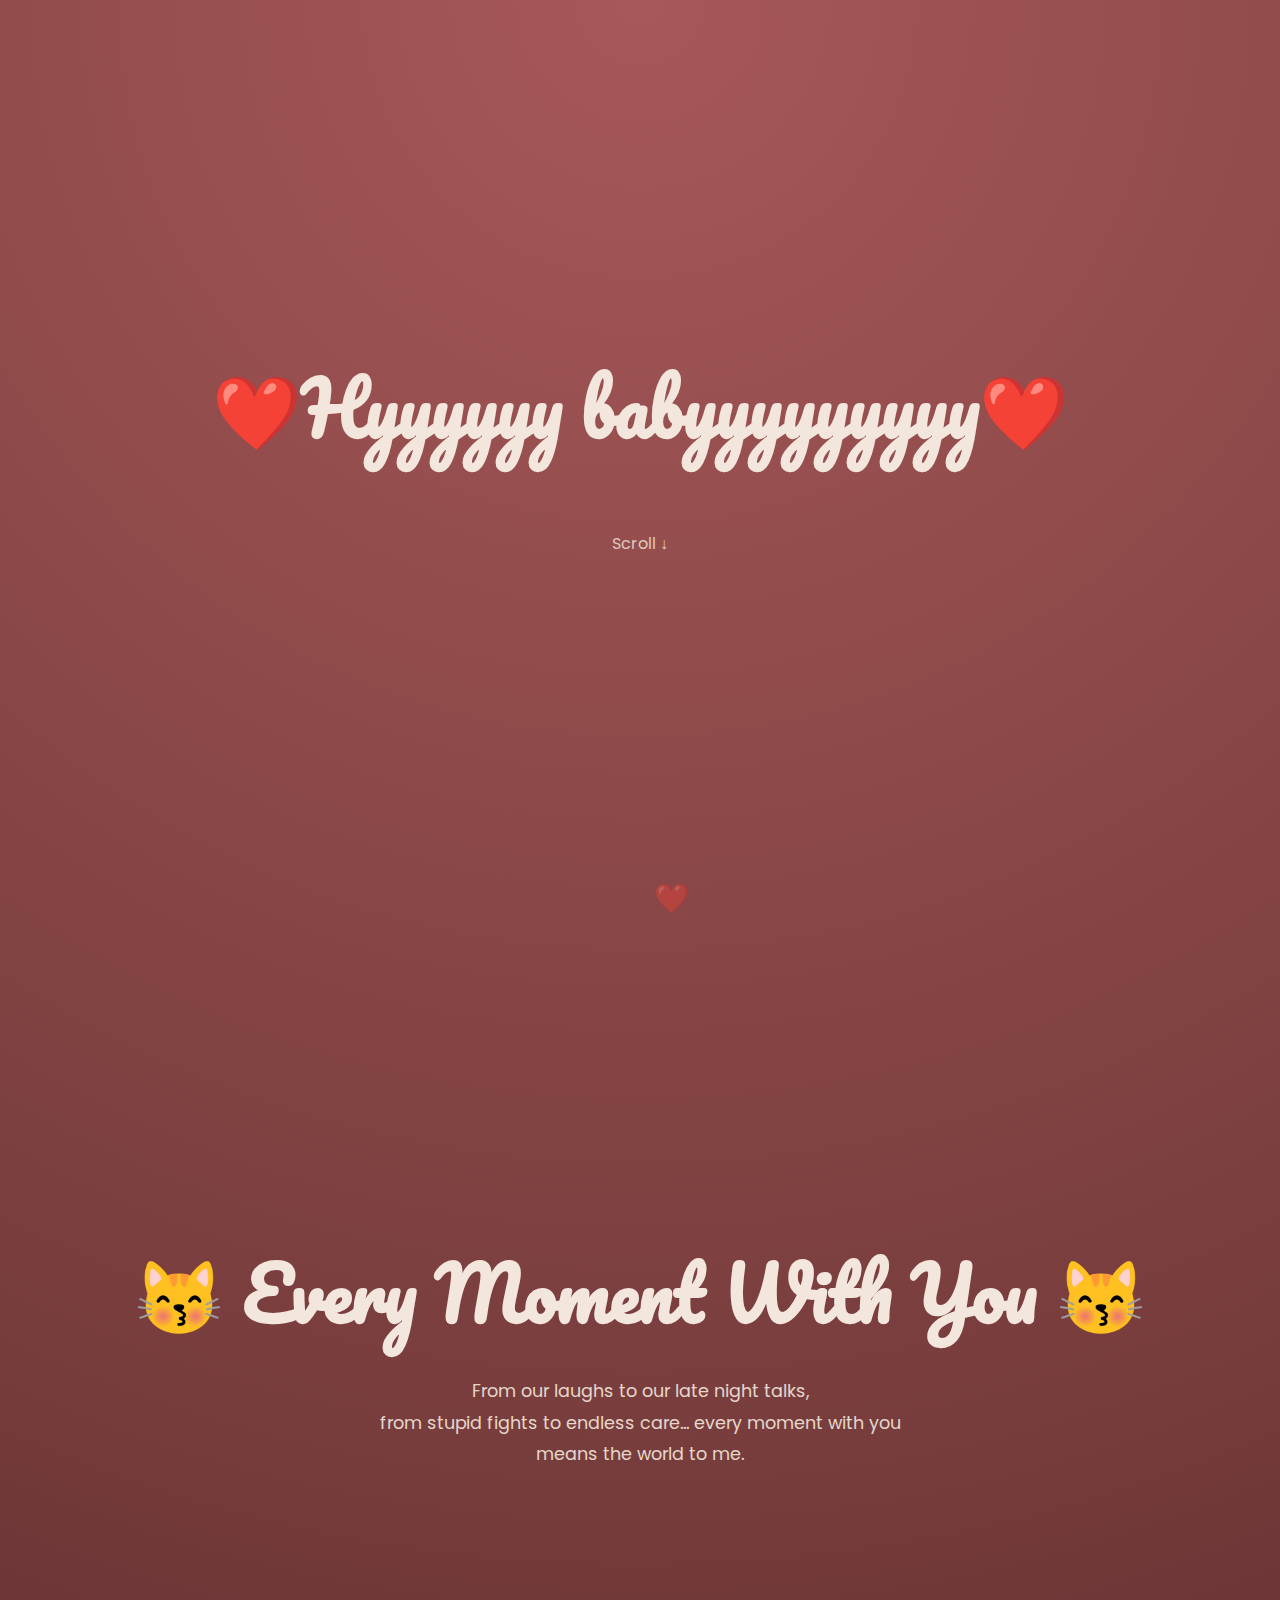
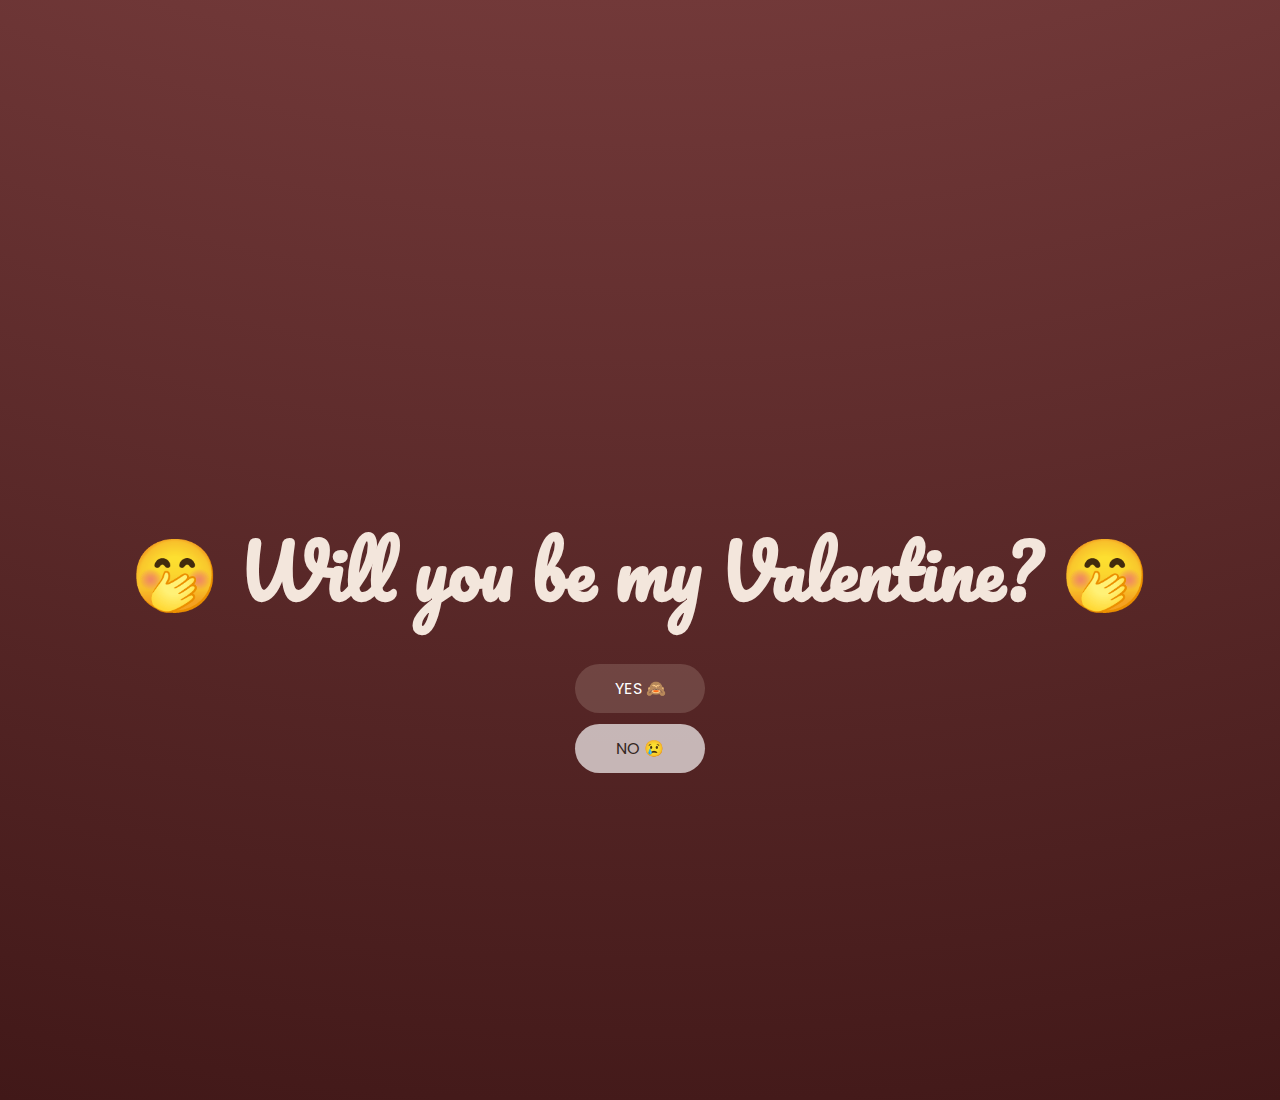
<file: index.html>
<html>
<head>
  <meta charset="UTF-8">
  <title>For You, My Love ❤️</title>
  <meta name="viewport" content="width=device-width, initial-scale=1.0">

  <!-- Google Font -->
  <link href="https://fonts.googleapis.com/css2?family=Pacifico&family=Poppins:wght@300;400;600&display=swap" rel="stylesheet">

  <style>
    * {
      margin: 0;
      padding: 0;
      box-sizing: border-box;
      font-family: 'Poppins', sans-serif;
    }

    body {
  background: radial-gradient(
    circle at top,
    /* #805656 0%,
    #5a082e 55%,
    #0f0b0a 100% */

    #a75858 0%,
    #753b3b 55%,
    #411818 100%
  );
  color: #f3e6dc;
}

    section {
      min-height: 100vh;
      padding: 60px 20px;
      display: flex;
      flex-direction: column;
      justify-content: center;
      align-items: center;
    }

    h1 {
      font-family: 'Pacifico', cursive;
      font-size: 4.5rem;
      margin-bottom: 20px;
      animation: fadeIn 2s ease;
    }

    p {
  font-size: 1.1rem;
  line-height: 1.8;
  opacity: 0.9;
}

    .scroll {
      margin-top: 40px;
      font-size: 1rem;
      opacity: 0.8;
    }

    @keyframes fadeIn {
      from {
        opacity: 0;
        transform: translateY(20px);
      }
      to {
        opacity: 1;
        transform: translateY(0);
      }
    }

    /* Hearts */
    .heart {
      position: fixed;
      bottom: -20px;
      font-size: 20px;
      animation: float 6s linear infinite;
      opacity: 0.4;
    }

    @keyframes float {
      from {
        transform: translateY(0);
        opacity: 1;
      }
      to {
        transform: translateY(-110vh);
        opacity: 0;
      }
    }

      /* Buttons */
.buttons {
  position: relative;
  height: 140px;
  display: flex;
  flex-direction: column;
  align-items: center;
}



    button {
      padding: 12px 30px;
      border: none;
      border-radius: 30px;
      font-size: 1rem;
      cursor: pointer;
      margin: 10px;
      transition: 0.3s ease;
    }

    .yes {
      background: #b69c9444;
      color: white;
    }

    .yes:hover {
      transform: scale(1.1);
    }

    .no {
      transition: transform 0.2s ease;
      background: #ffffffab;
      color: #342723;
      position: absolute;
      top: 60px;
    }

    .final {
      display: none;
    }
.yes,
.no {
  min-width: 130px;
}

  </style>
</head>
<body>

  <!-- SECTION 1 -->
  <section>
    <h1>❤️Hyyyyyy babyyyyyyyyy❤️</h1>
    <p>
    </p>
    <div class="scroll">Scroll ↓</div>
  </section>

  <!-- SECTION 2 -->
  <section>
    <h1>😽 Every Moment With You 😽</h1>
    <center><p>
      From our laughs to our late night talks,  <br>
      from stupid fights to endless care...  
      every moment with you <br>
       means the world to me.
    </p></center>
  </section>

  <!-- SECTION 3 -->
  <section>
    <h1> 🤭 Will you be my Valentine? 🤭</h1>
    <p></p>

    <div class="buttons">
      <button class="yes" onclick="goNext()">YES 🙈</button>
      <button class="no" id="noBtn" onclick="goTryAgain()">NO 😢</button>
    </div>
  </section>

  <script>
    // Floating hearts
    setInterval(() => {
      const heart = document.createElement('div');
      heart.className = 'heart';
      heart.innerHTML = '❤️';
      heart.style.left = Math.random() * 100 + 'vw';
      heart.style.fontSize = Math.random() * 20 + 15 + 'px';
      document.body.appendChild(heart);

      setTimeout(() => {
        heart.remove();
      }, 6000);
    }, 600);

    // NO button runs away
    const noBtn = document.getElementById('noBtn');
   noBtn.addEventListener("mouseover", () => {
  const x = Math.random() * 200 - 100;
  const y = Math.random() * 200 - 100 + 60;
  noBtn.style.transform = `translate(${x}px, ${y}px)`;
});


    // YES clicked
    function goNext() {
    window.location.href = "page2.html";
  }
function goTryAgain() {
  window.location.href = "tryagain.html";
}
  </script>

</body>
</html>
</file>
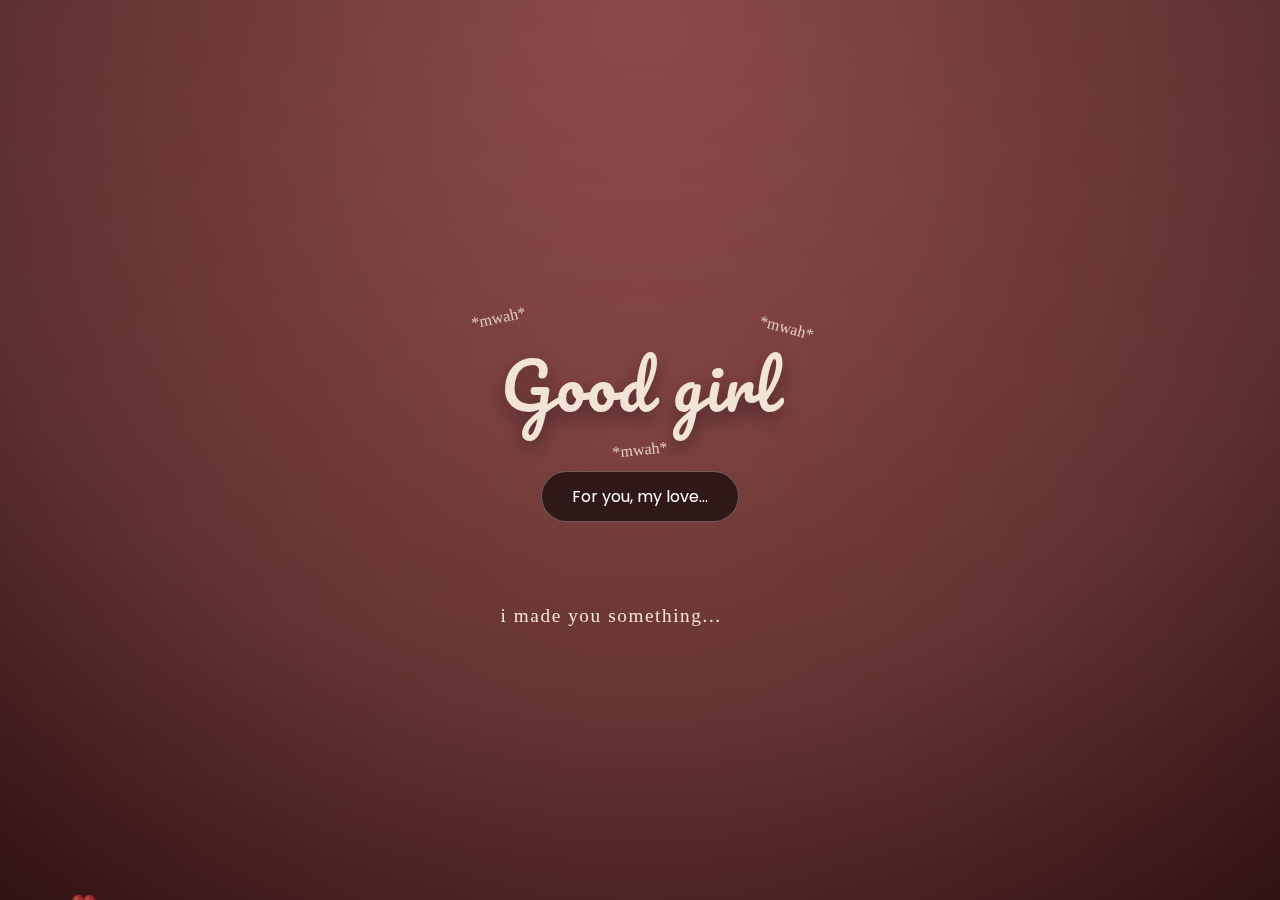
<file: page2.html>
<html>
<head>
  <meta charset="UTF-8">
  <title>For You, My Love ❤️</title>
  <meta name="viewport" content="width=device-width, initial-scale=1.0">

  <!-- Fonts -->
  <link href="https://fonts.googleapis.com/css2?family=Pacifico&family=Poppins:wght@300;400;600&display=swap" rel="stylesheet">

  <style>
    * {
      margin: 0;
      padding: 0;
      box-sizing: border-box;
      font-family: 'Poppins', sans-serif;
    }

    body {
      margin: 0;
    }

    .page {
      min-height: 100vh;
  width: 100%;
  display: flex;
  justify-content: center;
  align-items: center;
      transition: transform 0.3s ease, background 0.4s ease;
  background: radial-gradient(
    circle at top,

    #a75858 0%,
    #753b3b 65%,
    #411818 100%
  );
  color: #f3e6dc;
  position: relative;
  overflow: hidden;
    }


    .page::before {
      content: "";
      position: absolute;
      inset: 0;
  background: radial-gradient(
    circle at center,
    rgba(0,0,0,0.15),
    rgba(0,0,0,0.45)
  );
  opacity: 0.5;

      transition: opacity 0.6s ease;
      z-index: 1;
}
    .page:has(.love-button:hover)::before {
      opacity: 0.75;
      content: "";
      position: absolute;
      inset: 0;
      
      z-index: 1;
    }

    .page::after {
    content: "";
    position: absolute;
    inset: 0;
    
    background: url("1.gif") center/cover no-repeat;
    opacity: 0;

    transition: opacity 0.6s ease;
    z-index: 0;
  }
    .page:has(.love-button:hover)::after {
      opacity: 0.4;
}

.page.gif-active::after {
  opacity: 0.1;
}

  

  .page:has(.love-button:hover) .text-box,
.page:has(.love-button:hover) .text-box p {
  color: #fff;
}
    .outer-box {
      width: 90%;
      max-width: 900px;
      padding: 60px 40px;
      text-align: center;
      position: relative;
      z-index: 2;
    }

    .text-box {
      padding: 40px;
      margin-bottom: 40px;
      font-size: 1.2rem;
      color: #f1e3d6;
       transition: color 0.4s ease;
    }

    .love-button {
      display: inline-block;
      padding: 12px 30px;
      min-width: 130px;

      background: rgba(0, 0, 0, 0.6);
      color: #fff;

      border: 1px solid rgba(255,255,255,0.3);
      border-radius: 30px;
backdrop-filter: blur(4px);
      font-size: 1rem;
      font-weight: 400;
      text-decoration: none;

      cursor: pointer;
      margin: 10px;
      transition: transform 0.3s ease;
    }

    .love-button:hover {
      background: #000;
      color: #fff; 
      transform: scale(1.1);
    }


    .heart {
      position: fixed;
      bottom: -20px;
      font-size: 20px;
      animation: float 6s linear infinite;
      opacity: 0.8;
      pointer-events: none;
      z-index: 0;
    }

    @keyframes float {
      from {
        transform: translateY(0);
        opacity: 1;
      }
      to {
        transform: translateY(-110vh);
        opacity: 0;
      }
    }
    .love-cluster {
  position: relative;
  display: inline-block;
  margin-bottom: 20px;
}

.Goodgirl {
  font-size: 4rem;
  letter-spacing: 0.15rem;
  font-family: 'Pacifico', cursive;
  text-shadow: 0 8px 20px rgba(0,0,0,0.4);
}

.kiss {
  position: absolute;
  font-size: 1rem;
  opacity: 0.85;
  font-family: "Apple Chancery", "Segoe Script", cursive;
}

.kiss-1 { top: -20px; left: -30px; transform: rotate(-12deg); }
.kiss-2 { top: -10px; right: -35px; transform: rotate(15deg); }
.kiss-3 { bottom: -18px; left: 50%; transform: translateX(-50%) rotate(-6deg); }

.abc {
position: absolute;
  left: 34.5%;
  bottom: 10%;
      font-weight: 10;
      letter-spacing: 0.1rem;
      font-family: "Apple Chancery", "Segoe Script", cursive;
}
  </style>
</head>
<body>

  <div class="page">
    <div class="outer-box">

      <div class="text-box">
        <div class="love-cluster">
  <p class="Goodgirl">Good girl</p>
  <p class="kiss kiss-1">*mwah*</p>
  <p class="kiss kiss-2">*mwah*</p>
  <p class="kiss kiss-3">*mwah*</p>
</div>

<br>
      <a href="pg3/pg3.html" class="love-button">
        For you, my love…
      </a>
      <br>
      <p class="abc">
        i made you something...
      </p>

    </div>
  </div>

  <script>
    setInterval(() => {
      const heart = document.createElement("div");
      heart.className = "heart";
      heart.innerHTML = "❤️";
      heart.style.left = Math.random() * 100 + "vw";
      heart.style.fontSize = Math.random() * 20 + 15 + "px";
      document.body.appendChild(heart);

      setTimeout(() => heart.remove(), 6000);
    }, 600);

    const page = document.querySelector(".page");
  const loveBtn = document.querySelector(".love-button");

  if (page && loveBtn) {
    const activateGif = () => {
      page.classList.add("gif-active");
      loveBtn.removeEventListener("mouseenter", activateGif);
    };

    loveBtn.addEventListener("mouseenter", activateGif);
  }

  </script>

</body>
</html>
</file>
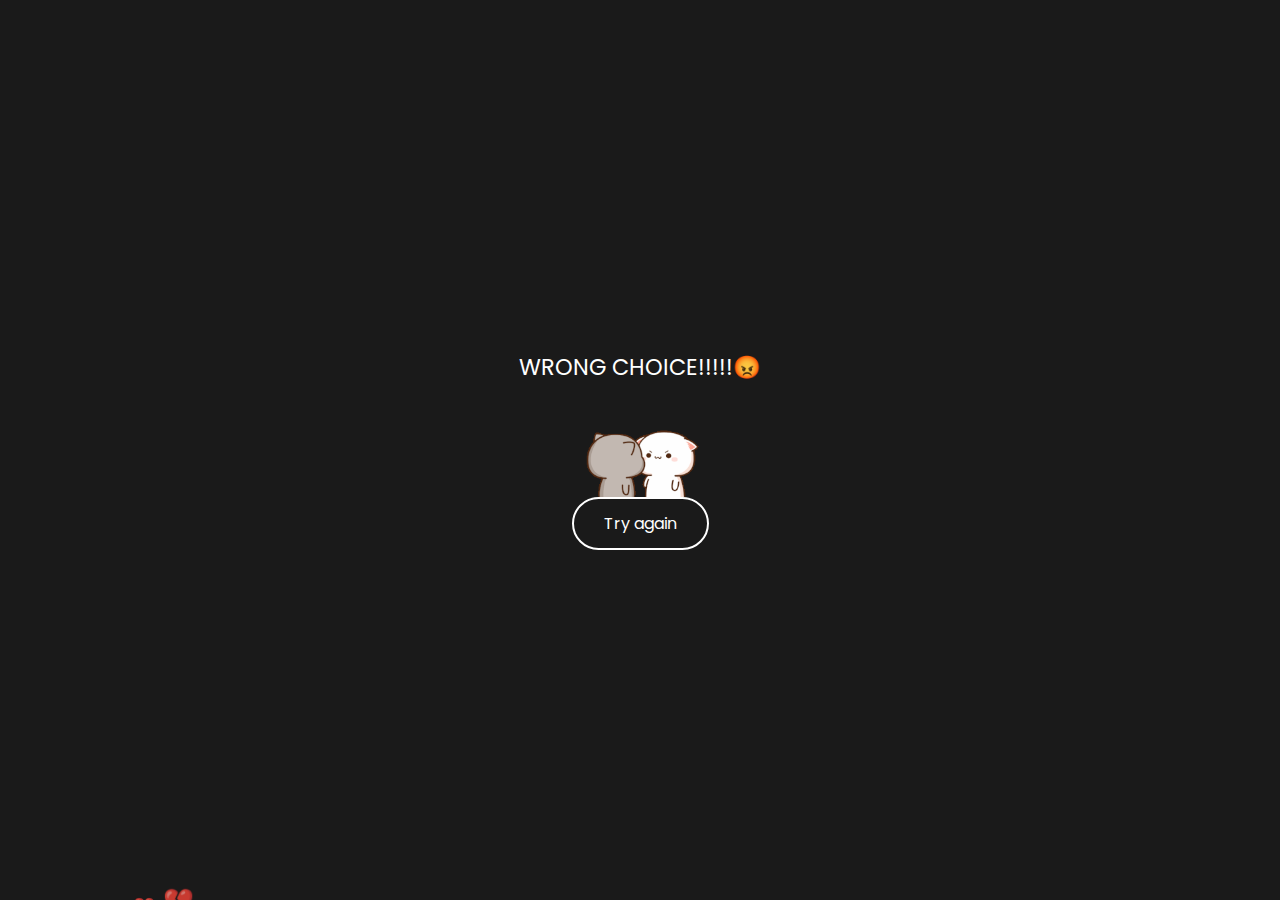
<file: tryagain.html>
<html>
<head>
  <meta charset="UTF-8">
  <title>ERRORRRRRRRRRRRRRRRRRRRRRR!!!!!!!!!!!</title>
  <meta name="viewport" content="width=device-width, initial-scale=1.0">

  <!-- Fonts -->
  <link href="https://fonts.googleapis.com/css2?family=Pacifico&family=Poppins:wght@300;400;600&display=swap" rel="stylesheet">

  <style>
    * {
      margin: 0;
      padding: 0;
      box-sizing: border-box;
      font-family: 'Poppins', sans-serif;
    }

    body {
      background: #1A1A1A;
      min-height: 100vh;
      display: flex;
      justify-content: center;
      align-items: center;
      overflow: hidden;
    }

    .shake {
  animation: shake 0.4s ease-in-out infinite;
}
@keyframes shake {
  0% { transform: translateX(0); }
  20% { transform: translateX(-10px); }
  40% { transform: translateX(10px); }
  60% { transform: translateX(-10px); }
  80% { transform: translateX(10px); }
  100% { transform: translateX(0); }
}

.error-text {
  color: red;
  font-size: 1.6rem;
  font-weight: 600;
  animation: flash 0.8s infinite;
}

@keyframes flash {
  0%, 100% { opacity: 1; }
  50% { opacity: 0; }
}


    .container {
      width: 90%;
      max-width: 900px;
      padding: 60px 40px;
      text-align: center;
      position: relative;
      z-index: 2;
       display: flex;
      flex-direction: column;
       align-items: center;
    }

    p {
      font-size: 1.4rem;
      color: #FFF;
      margin-bottom: 5px;
    }

    .retry-btn {
  display: inline-block;
  padding: 12px 30px;       
  min-width: 130px;        
  border: 2px solid #FFF;
  border-radius: 30px;      
  text-decoration: none;
  color: #fff;
  font-size: 1rem;     
  text-align: center;
  transition: 0.3s ease;
  margin-top: -25px;
}


    .retry-btn:hover {
      background: #000;
      color: #fff;
      transform: scale(1.05);
    }

    /* Hearts */
    .heart {
      position: fixed;
      bottom: -20px;
      font-size: 20px;
      animation: float 6s linear infinite;
      opacity: 0.8;
      pointer-events: none;
      z-index: 1;
    }

    @keyframes float {
      from {
        transform: translateY(0);
        opacity: 1;
      }
      to {
        transform: translateY(-110vh);
        opacity: 0;
      }
    }

.error-dialog {
  position: fixed;
  width: 460px;
  background: #f3f3f3;
  border: 1px solid #a0a0a0;
  box-shadow: 0 8px 24px rgba(0, 0, 0, 0.6);
  font-family: "Segoe UI", Tahoma, sans-serif;
  display: none;
  z-index: 9999;
}

/* Top title bar */
.win-header {
  background: #ffffff;
  border-bottom: 1px solid #c0c0c0;
  padding: 6px 10px;
  font-size: 0.9rem;
  font-weight: 500;
  display: flex;
  justify-content: space-between;
  align-items: center;
}

/* Fake close button */
.win-close {
  font-size: 0.9rem;
  padding: 0 6px;
  cursor: default;
}

/* Body */
.win-body {
  display: flex;
  gap: 16px;
  padding: 20px;
  color: #000;
  font-size: 0.85rem;
}

/* Red error icon */
.win-icon {
  font-size: 32px;
  line-height: 1;
}

/* Text */
.win-text {
  line-height: 1.4;
}

/* Footer with OK button */
.win-footer {
  padding: 10px;
  display: flex;
  justify-content: center;
  border-top: 1px solid #c0c0c0;
  background: #eaeaea;
}

/* Windows OK button */
.dialog-btn {
  min-width: 80px;
  padding: 4px 18px;
  font-size: 0.85rem;
  border: 1px solid #7a7a7a;
  background: #f5f5f5;
  cursor: pointer;
}

.dialog-btn:hover {
  background: #dcdcdc;
}

.error-gif {
  width: 120px;    
  max-width: 85%;
  margin-bottom: 0 auto;
    display: block;

}

  </style>
</head>
<body>

<audio id="errorSound" autoplay loop>
  <source src="error.mp3" type="audio/mpeg">
</audio>

  <div class="container">
    <p>
      WRONG CHOICE!!!!!😡
    </p>
<img src="slap-cat.gif" alt="Error GIF" class="error-gif">
    <br>
    <a href="index.html" class="retry-btn">
      Try again
    </a>
  </div>

<div class="error-dialog" id="errorDialog">
  <div class="win-header">
    fuck-you.exe - System Error
    <span class="win-close">✕</span>
  </div>

  <div class="win-body">
    <div class="win-icon">❌</div>
    <div class="win-text">
      An unexpected error occured
      <br><br>
      <b>INVALID RESPONSE</b>
    </div>
  </div>

  <div class="win-footer">
    <button class="dialog-btn" id="okBtn">OK</button>
  </div>
</div>

  <script>
    
 // floating ❌
setInterval(() => {
  const heart = document.createElement("div");
  heart.className = "heart";
  heart.innerHTML = "&#128148;";
  heart.style.left = Math.random() * 100 + "vw";
  heart.style.fontSize = Math.random() * 20 + 15 + "px";
  document.body.appendChild(heart);

  setTimeout(() => heart.remove(), 6000);
}, 300);

// shake
document.body.classList.add("shake");
setTimeout(() => {
  document.body.classList.remove("shake");
}, 3200);

// audio (DECLARE ONCE)
const sound = document.getElementById("errorSound");
sound.playbackRate = 1;
sound.currentTime = 0.15;
sound.play();

setTimeout(() => {
  sound.pause();
  sound.currentTime = 0;
}, 3200);

let okClickCount = 0;
let autoHideTimer; // keeps track of the 5s timer

// show dialog (random position)
setTimeout(() => {
  showDialog();
}, 700);

function showDialog() {
  const dialog = document.getElementById("errorDialog");

  const x = Math.random() * (window.innerWidth - 300);
  const y = Math.random() * (window.innerHeight - 200);

  dialog.style.left = `${x}px`;
  dialog.style.top = `${y}px`;
  dialog.style.transform = "none";
  dialog.style.display = "block";

  // AUTO DISAPPEAR AFTER 5000ms
  clearTimeout(autoHideTimer);
  autoHideTimer = setTimeout(() => {
    dialog.style.display = "none";
  }, 3200);
}

// OK button logic
document.querySelector(".dialog-btn").addEventListener("click", () => {
  okClickCount++;

  const dialog = document.getElementById("errorDialog");
  dialog.style.display = "none";

  // if clicked less than (1) times, bring it back
  if (okClickCount < 1) {
    setTimeout(() => {
      showDialog();
    }, 500);
  }
});

// teleport dialog while visible
setInterval(() => {
  const dialog = document.getElementById("errorDialog");

  if (dialog.style.display === "block") {
    const x = Math.random() * (window.innerWidth - 300);
    const y = Math.random() * (window.innerHeight - 200);
    dialog.style.left = `${x}px`;
    dialog.style.top = `${y}px`;
  }
}, 1000);

  </script>

</body>
</html>
</file>
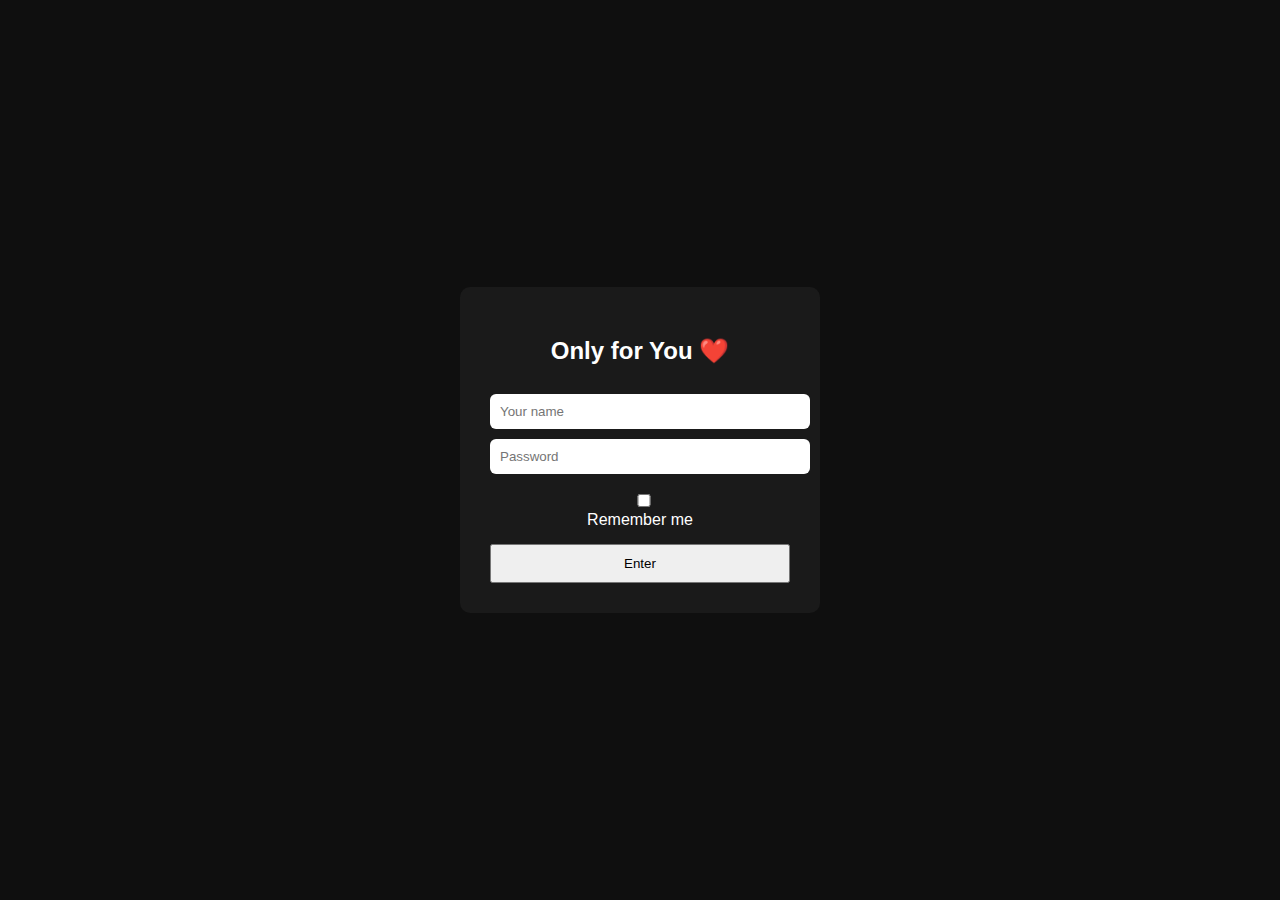
<file: pg3/password.html>
<!DOCTYPE html>
<html lang="en">
<head>
  <meta charset="UTF-8">
  <title>Just for You ❤️</title>

  <style>
    body {
      height: 100vh;
      margin: 0;
      display: flex;
      justify-content: center;
      align-items: center;
      background: #0f0f0f;
      color: white;
      font-family: sans-serif;
    }

    .box {
      width: 300px;
      text-align: center;
      padding: 30px;
      background: #1a1a1a;
      border-radius: 10px;
    }

    input {
      width: 100%;
      padding: 10px;
      margin-top: 10px;
      border-radius: 6px;
      border: none;
    }

    button {
      width: 100%;
      padding: 10px;
      margin-top: 15px;
      cursor: pointer;
    }

    .error {
      color: #ff4d4d;
      margin-top: 10px;
      display: none;
    }
  </style>
</head>

<body>

  <div class="box">
    <h2>Only for You ❤️</h2>

    <input type="text" id="username" placeholder="Your name">
    <input type="password" id="password" placeholder="Password">

    <div style="margin-top:10px;">
      <input type="checkbox" id="remember">
      <label for="remember">Remember me</label>
    </div>

    <button onclick="login()">Enter</button>

    <div class="error" id="error">Wrong details</div>
  </div>
  
<script src="auth.js"></script>

</body>
</html>
</file>
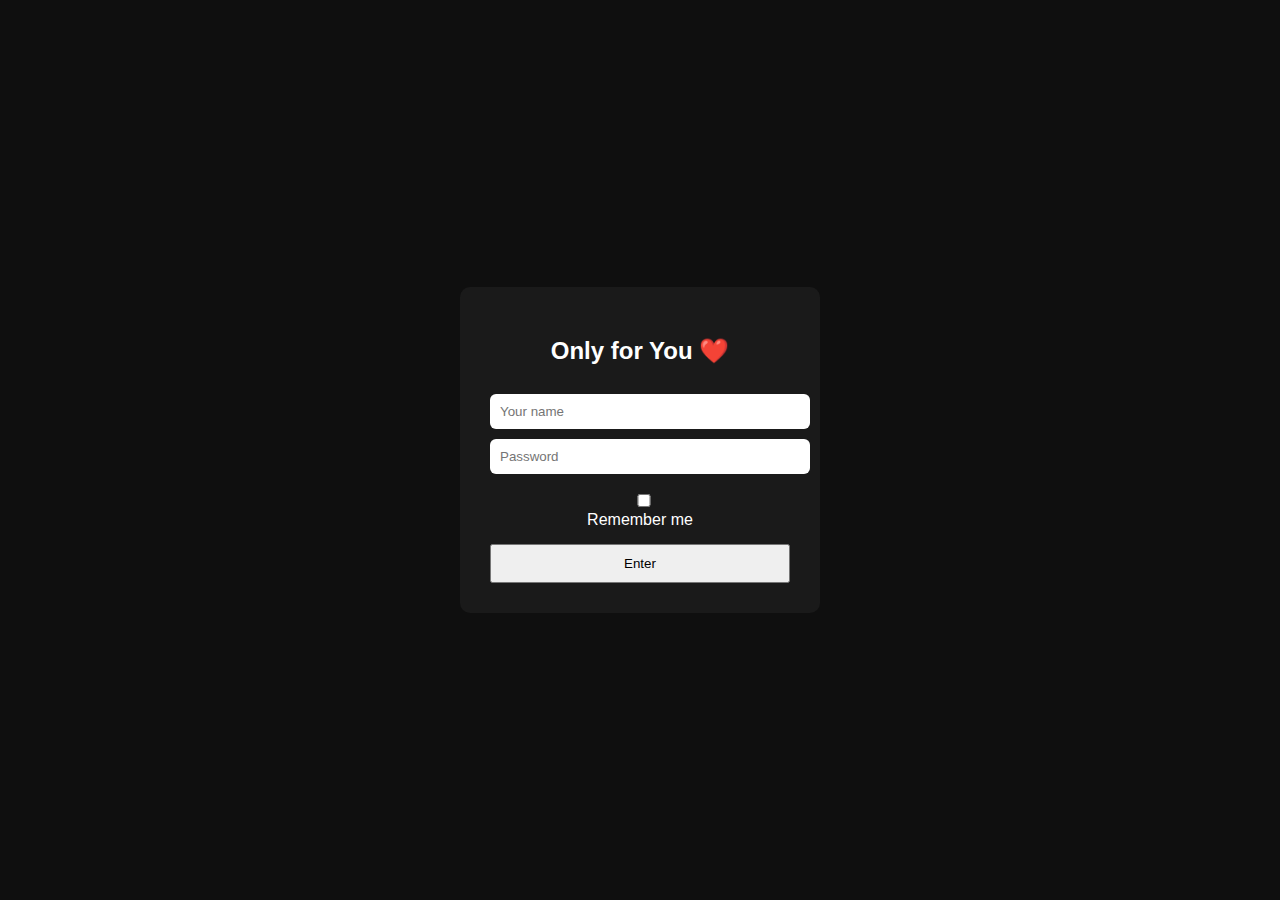
<file: pg3/pg3.html>
<!DOCTYPE html>



<html lang="en">
  
  <script>
  if (localStorage.getItem("pg3Access") !== "true") {
    window.location.href = "password.html";
  }
  </script>

<head>
  <meta charset="UTF-8" />
  <meta name="viewport" content="width=device-width, initial-scale=1.0">
  <title>For You, My Love ❤️</title>

  <link rel="stylesheet" href="style.css" />
    <link rel="stylesheet" href="overlays/lyrics/lyrics.css" />
    <link rel="stylesheet" href="overlays/Book/Book.css" />
    <link rel="stylesheet" href="overlays/papers/papers.css">
    <link rel="stylesheet" href="overlays/special-book/special-book.css">
    <link rel="stylesheet" href="overlays/photo/photo.css">
  <link rel="preconnect" href="https://fonts.googleapis.com">
<link rel="preconnect" href="https://fonts.gstatic.com" crossorigin>

<link
  href="https://fonts.googleapis.com/css2?family=Montserrat:wght@300;400;500;600;700&display=swap"
  rel="stylesheet">

<link
  href="https://fonts.googleapis.com/css2?family=Eagle+Lake&display=swap"
  rel="stylesheet">
<link
  href="https://fonts.googleapis.com/css2?family=Almendra:wght@400;700&display=swap"
  rel="stylesheet">
  <link href="https://fonts.googleapis.com/css2?family=Macondo&display=swap" rel="stylesheet">
  <link href="https://fonts.googleapis.com/css2?family=Cantata+One&display=swap" rel="stylesheet">



</head>
<body>
  <div class="scene">
  <div class="background">

    <img src="Assets/Images/light-chord(1).png" id="lightCord" class="light-cord" />
    <div class="lamp-glow"></div>

    <div class="tea-steam">
      <span></span>
      <span></span>
      <span></span>
    </div>

    <div class="book-icon" id="book"></div>
    <div class="papers-icon" id="papers"></div>
    <div id="bookmark" class="bookmark-icon"></div>
    <div class="frame-container">
      <div class="frame-icon" id="frame"></div>
    </div>  

    <div class="record-player">
      <div class="cd"></div>
      <div class="tone-arm" id="toneArm"></div>
    </div>

    <div id="lyrics-box" class="lyrics hidden">
      <div id="lyrics-line"></div>
    </div>

  </div>

  <div id="book-overlay" class="book-overlay hidden">
<div class="book-wrapper">
    <button class="book-close">×</button>

    <div class="book-open">
  <div class="page left">
    <p id="page-left"></p>
  </div>

  <div class="page right">
    <p id="page-right"></p>
  </div>
</div>

<div class="book-nav">
  <button id="prev-page">‹</button>
  <button id="next-page">›</button>
</div>
      </div>
    </div>
  </div>
</div>

  <div id="special-book-overlay" class="special-book-overlay">
    <div class="special-book-wrapper">
 <div class="book-overlay-bookmark"></div>

      <button id="specialBookClose" class="special-book-close">×</button>
      <div class="special-book-open">
        <div id="specialBookContent" class="special-book-content">
        </div>
      </div>
      <div id="specialDialogue" class="special-dialogue">
        <img
          src="Assets/Images/speech-bubble.svg"
          alt=""
          class="speech-bubble-svg"
        />

        <div class="speech-bubble-text">
          my favourite <br> part of this<br> book
        </div>

      </div>

    </div>
  </div>

  <div class="particles"></div>

  <audio id="vinylAudio" src="Assets/Audio/vinyl-crackle.mp3" preload="auto" loop></audio>
  <audio id="songAudio" src="Assets/Audio/song1.mp3" preload="auto"></audio>
  <audio id="vinylPop" src="Assets/Audio/vinyl-pop.m4a" preload="auto"></audio>

<audio id="pageNextSound" src="overlays/Book/next.wav" preload="auto"></audio>
<audio id="pagePrevSound" src="overlays/Book/prev.wav" preload="auto"></audio>
</div>
  

 <div id="intro-blur">
  <div class="intro-text">
    <p class="intro-line">our cozy home library we talked about</p>
    <p class="intro-sub">*click anywhere*</p>
  </div>
 </div>

<div id="vinyl-focus">
  <div class="vinyl-blur"></div>

  <img src="overlays/lyrics/vinyl.png" class="vinyl-disc" alt="">
<img
  src="overlays/lyrics/tone-arm-overlay.png"
  id="toneArmOverlay"
  class="tone-arm-overlay"
  alt=""
>
  
</div>

  <div id="overlay-root"></div>

  <script src="script.js"></script>
    <script src="overlays/lyrics/lyrics.js"></script>
    <script src="overlays/Book/Book.js"></script>
    <script src="overlays/papers/papers.js"></script>
    <script src="overlays/special-book/special-book.js"></script>
    <script src="overlays/photo/photo.js"></script>



</body>
</html>
</file>
<file: pg3/style.css>
* {
  margin: 0;
  padding: 0;
  box-sizing: border-box;
}
.scene {
  position: absolute;
  width: 1918px;
  height: 962px;

  top: 50%;
  left: 50%;
  transform: translate(-50%, -50%);
  transform-origin: center center;
}

html, body {
  width: 100%;
  height: 100%;
  margin: 0;
  padding: 0;
  overflow: hidden;
}

body::before {
  content: "";
  position: fixed;
  inset: -40px;              
  background: url("Assets/Images/bg.png") center / cover no-repeat;
  filter: blur(30px) brightness(0.6);
  transform: scale(1.1); 
  z-index: -1;
}

/* Full screen background */
.background {
  position: absolute;
  inset: 0;
  filter: brightness(0.7);
  width: 100%;
  height: 100%;

  background-image: url("Assets/Images/bg.png");
  background-size: cover;
  background-position: center;
  background-repeat: no-repeat;
  overflow: hidden;
  z-index: 1;
}

.background::after {
  content: "";
  position: absolute;
  inset: 0;

  pointer-events: none;

  background: radial-gradient(
    ellipse at center,
    rgba(0, 0, 0, 0) 55%,
    rgba(0, 0, 0, 0.35) 85%,
    rgba(0, 0, 0, 0.6) 100%
  );
}
.background.night::after {
  background: radial-gradient(
    ellipse at center,
    rgba(0, 0, 0, 0) 45%,
    rgba(0, 0, 0, 0.45) 80%,
    rgba(0, 0, 0, 0.75) 100%
  );
}

.particle {
  position: absolute;
  width: 6px;
  height: 6px;
  border-radius: 50%;
  inset: 0;
  pointer-events: none;
  overflow: hidden;
  z-index: 2;
  background: rgba(255, 235, 190, 0.8);
  filter: blur(1px);

  animation:

    floatUp linear infinite,
    flicker ease-in-out infinite;
}
        @keyframes floatUp {
          from {
            transform: translateY(20px);
          }
          to {
            transform: translateY(-120px);
          }
        }

        @keyframes flicker {
          0%   { opacity: 0.2; }
          50%  { opacity: 0.9; }
          100% { opacity: 0.4; }
        }

    /* Day */
    .background .particle {
      background: rgba(255, 240, 200, 0.5);
      filter: blur(1px);
    }

    /* Night */
    .background.night .particle {
      background: rgba(255, 210, 150, 0.9);
      filter: blur(2px);
    }
.background {
  animation: roomBreath 18s ease-in-out infinite;
}
@keyframes roomBreath {
  0%, 100% { transform: scale(1); filter: brightness(1); }
  50% { transform: scale(1.003); filter: brightness(1.02); }
}



.book-icon {
  position: absolute;
  bottom: 40px;
  right: 720px;

  width: 150px;
  height: 150px;

  opacity: 0.95;
  cursor: pointer;

  background: url("Assets/Images/book-closed(1).png")
    center / contain no-repeat;

  /* NO ROTATION */
  transform: translateY(0);

  filter:
   /* brightness(0.7)
    contrast(1.1)
    saturate(0.6)
    sepia(12%) */
    drop-shadow(0 6px 10px rgba(0, 0, 0, 0.45));
  transition: transform 0.45s cubic-bezier(.22,1,.36,1);

  transition:
    transform 0.35s cubic-bezier(.22,1,.36,1),
    filter 0.35s ease,
    opacity 0.35s ease;
}

.book-icon:hover {
  background-image: url("Assets/Images/book-open.png");

  width: 170px; height: 150px; bottom: 15px; right: 720px;

  transform: translateY(-10px);

  opacity: 0.9;

  filter:
    brightness(0.5)
    contrast(1)
    saturate(0.4)
    sepia(32%)
    drop-shadow(0 20px 24px rgba(0, 0, 0, 0.6));

  animation: glowPulse 3s infinite alternate;
}

@keyframes glowPulse {
  from { filter: drop-shadow(0 0 2px rgba(110, 74, 53, 0.56)); }
  to   { filter: drop-shadow(0 0 3px rgba(110, 74, 53, 0.5)); }
}

.background.night .book-icon {filter:
   brightness(0.7)
    contrast(1.1)
    saturate(0.6)
    sepia(12%)
    drop-shadow(0 6px 10px rgba(0, 0, 0, 0.45));

}



.light-cord {
  position: absolute;
  top: 0;
  right: -20px;
opacity: 0.8;
  height: 200px;
  cursor: pointer;
  z-index: 5;

  transform-origin: top center;
  transition: transform 0.25s ease, filter 0.25s ease, opacity 0.25s ease;
}
.light-cord.active {
  
    animation: glowPulse 1.5s infinite alternate;

  transform: scaleY(1.15);

}
        @keyframes glowPulse {
          from { filter: drop-shadow(0 0 2px rgba(255, 220, 170, 0.445)); }
          to   { filter: drop-shadow(0 0 6px rgba(255, 220, 170, 0.384)); }
        }


.light-cord:hover {
  transform: scaleY(1.15);
}
.light-cord.pull {
  transform: scaleY(1.25);
}

.background.night {
  background-image: url("Assets/Images/night-bg.png");
  background-position: 50% 100%;
  position: fixed;
  inset: 0;
 width: 100vw;
  height: 100vh;
  background-size: cover;
  background-position: center;
  background-repeat: no-repeat;

  overflow: hidden;
}

.lamp-glow {
  position: absolute;
  right: 1px;
  top: 130px;

  width: 320px;
  height: 380px;

  pointer-events: none;

  opacity: 0;
  transition: opacity 0.46s ease;

 background: radial-gradient(
  ellipse at 55% 25%,
  rgba(255, 190, 120, 0.35),
  rgba(255, 180, 110, 0.18),
  rgba(255, 170, 90, 0.08),
  transparent 60%
  );

  filter: blur(10px);
}
.background.night .lamp-glow {
  opacity: 1;
  animation: lampFlicker 6s infinite ease-in-out;
}

@keyframes lampFlicker {
  0%   { opacity: 0.75; }
  15%  { opacity: 1; }
  28%  { opacity: 0.6; }
  40%  { opacity: 1; }
  100% { opacity: 0.7; }
}


.papers-icon {
  position: absolute;
  left: 70%;
  bottom: 33.3%;

  width: 130px;
  height: 130px;

  background: url("Assets/Images/Scattered_papers(1).png") center / contain no-repeat;
  cursor: pointer;

  opacity: 1;

  transform:
    perspective(800px)
    rotateX(65deg)
    rotateZ(-2deg)
    scaleY(0.9);

  transform-origin: center center;

  filter: brightness(0.75)
    contrast(1.1)
    saturate(0.6)
    sepia(12%)
    drop-shadow(0 12px 16px rgba(0, 0, 0, 0.55));

  transition:
    transform 0.25s ease,
    filter 0.25s ease,
    opacity 0.25s ease;
}

.background.night .papers-icon {
  filter:
    brightness(0.4)
    contrast(1.1)
    saturate(0.6)
    sepia(12%)
    drop-shadow(0 0 8px rgba(0, 0, 0, 0.842));
}

.papers-icon.active {
  transform:
    perspective(800px)
    rotateX(50deg)
    rotateZ(0deg)
    translateY(-6px)
    scale(1.04);

  filter: brightness(0.85)
    contrast(1.1)
    saturate(0.6)
    sepia(12%)
    drop-shadow(0 18px 24px rgba(0, 0, 0, 0.6));
}


.tea-steam {
  position: absolute;
  right: 32%;
  bottom: 48%;

  width: 40px;
  height: 80px;

  pointer-events: none;
  z-index: 3;
}
      .tea-steam span {
        position: absolute;
        bottom: 0;

        width: 12px;
        height: 12px;

        border-radius: 50%;
        background: rgba(255, 255, 255, 1);

        filter: blur(6px);

        animation: steamRise 3s ease-in-out infinite;
      }
            .tea-steam span:nth-child(1) {
              left: 0;
              animation-delay: 0s;
            }

            .tea-steam span:nth-child(2) {
              left: 14px;
              animation-delay: 1.2s;
            }

            .tea-steam span:nth-child(3) {
              left: 26px;
              animation-delay: 2.4s;
            }
                    @keyframes steamRise {
                      0% {
                        transform: translateY(0) scale(1);
                        opacity: 0;
                      }

                      20% {
                        opacity: 0.4;
                      }

                      60% {
                        opacity: 0.25;
                      }

                      100% {
                        transform: translateY(-70px) translateX(10px) scale(1.6);
                        opacity: 0;
                      }
                    } 

      .background.night .tea-steam span {
  background: rgba(255, 245, 230, 0.9);
  filter: blur(7px);
}

.frame-container {
  perspective: 6500px;
}

.frame-icon {
  position: absolute;
  left: 3.5%;
  top: 27%;

  width: 200px;
  height: 300px;

  background: url("Assets/Images/photo-frame.png") center / contain no-repeat;
  cursor: pointer;

  opacity: 1;
  border-radius: 2px;

  transform:
    rotateY(50deg)
    rotateZ(0deg);

  transform-origin: center top;
  transform-style: preserve-3d;
  backface-visibility: hidden;

  filter:
    brightness(0.7)
    contrast(1.1)
    saturate(0.8)
    sepia(32%)
    drop-shadow(0 0 8px rgba(78, 44, 34, 0.78));

  transition:
    transform 0.35s ease,
    filter 0.35s ease,
    opacity 0.35s ease;
}
.frame-icon:hover {
  animation: frameSwing 2.6s ease-in-out infinite;
}
@keyframes frameSwing {
  0% {
    transform:
      rotateY(50deg)
      rotateZ(0deg)
      rotateY(2deg);
  }
  25% {
    transform:
      rotateY(50deg)
      rotateZ(0deg)
      rotateY(-3deg);
  }
  50% {
    transform:
      rotateY(50deg)
      rotateZ(0deg)
      rotateY(2.2deg);
  }
  75% {
    transform:
      rotateY(50deg)
      rotateZ(0deg)
      rotateY(-1.5deg);
  }
  100% {
    transform:
      rotateY(50deg)
      rotateZ(0deg)
      rotateY(2deg);
  }
}
.frame-icon.active {
  opacity: 0.8;
  transform:
    rotateY(65deg)
    rotateZ(-3deg)
    scale(1);
}
.background.night .frame-icon {
  opacity: 0.8;
  filter:
    brightness(0.3)
    contrast(1.1)
    saturate(0.8)
    sepia(12%)
    drop-shadow(0 0 8px rgba(78, 44, 34, 0.78));
}



.record-player {
  position: absolute;
  left: 270px;
  bottom: -55px;
opacity: 1;
  width: 180px;
  height: 400px;
filter:
    brightness(0.7)
    contrast(1.1)
    saturate(0.6)
    sepia(12%)
    drop-shadow(0 0 8px rgba(0, 0, 0, 0.548));
  background: url(Assets/Images/record-player.png) center / contain no-repeat;
  rotate: 1.5deg;
  z-index: 20;
}
    .background.night .record-player {
    opacity: 0.9;
    filter:
    brightness(0.4)
    contrast(1.1)
    saturate(0.6)
    sepia(12%)
    drop-shadow(0 0 8px rgba(0, 0, 0, 0.842));
    }

    .cd {
  position: absolute;

  left: 90px;
  bottom: 191px;

  width: 75px;
  height: 50px;

  background: url("Assets/Images/cd.png") center / contain no-repeat;

  transform: translateX(-50%);
  pointer-events: none;
  opacity: 0.9;
}

.tone-arm {
  position: absolute;
  right: 14%;
  top: 33%;
  width: 80px;
  height: 100px;

  background: url("Assets/Images/arm-up.png") center / contain no-repeat;
  transform-origin: right;
  cursor: pointer;

  transform: rotate(14deg);
  z-index: 30;
}

.tone-arm.playing {
  animation: armDrop 0.9s ease-out forwards;
}

@keyframes armDrop {
  0%   { transform: rotate(0deg); }
  70%  { transform: rotate(-20deg); }
  100% { transform: rotate(-17deg); }
}
.tone-arm.lifting {
  animation: armLift 0.9s ease-out forwards;
}
@keyframes armLift {
  0%   { transform: rotate(-20deg); }
  70%  { transform: rotate(-22deg); }
  100% { transform: rotate(14deg); }
}

.hidden {
  display: none;
}



.bookmark-icon {
  position: absolute;
  bottom: 143px;
  right: 310px;

  width: 70px;
  height: 105px;

  background: url("Assets/Images/bookmark.png")
    center / contain no-repeat;

  cursor: pointer;
  opacity: 0.95;

  transform:
    perspective(1000px)
    rotateX(48deg)  
    rotateZ(45deg)   
    scaleY(0.92);

  transform-origin: center center;

  filter:
    brightness(0.9)
    drop-shadow(0 8px 10px rgba(0, 0, 0, 0.45));

  transition:
    transform 0.3s cubic-bezier(.22,1,.36,1),
    filter 0.3s ease,
    opacity 0.3s ease;

  z-index: 12;
}
.bookmark-icon:hover {
  transform:
    perspective(1000px)
    rotateX(48deg)
    rotateZ(45deg)
    scaleY(0.92)
    translateY(-6px);

  filter:
    brightness(1)
    drop-shadow(0 16px 18px rgba(0, 0, 0, 0.205));

  opacity: 1;
}
.background.night .bookmark-icon {
  filter:
    brightness(1)
    contrast(1)
    saturate(1)
    sepia()
    opacity(0.4)
    drop-shadow(0 0 8px rgba(0, 0, 0, 0.342));
    } 

    
#intro-blur {
  position: fixed;
  inset: 0;
  z-index: 5000;

  backdrop-filter: blur(18px);
  -webkit-backdrop-filter: blur(18px);
  background: rgba(0, 0, 0, 0.25);

  display: flex;
  justify-content: center;
  align-items: center;

  opacity: 1;
  transition: opacity 0.8s ease;
  cursor: pointer;
}

.intro-text {
  text-align: center;
  color: rgba(255, 255, 255, 0.85);
  animation: fadeFloat 2.5s ease-in-out infinite;
}

.intro-line {
  font-family: "Apple Chancery", "Segoe Script", cursive;
  font-size: 2.5rem;
  letter-spacing: 0.15rem;
  margin-bottom: 12px;
}

.intro-sub {
  font-family: 'Monteserrat', sans-serif;
  font-size: 0.85rem;
  letter-spacing: 0.1em;
  opacity: 0.6;
}

@keyframes fadeFloat {
  0%, 100% {
    opacity: 0.6;
    transform: translateY(0);
  }
  50% {
    opacity: 1;
    transform: translateY(-6px);
  }
}

#intro-blur.fade {
  opacity: 0;
  backdrop-filter: blur(0px);
}
</file>
<file: pg3/overlays/lyrics/lyrics.css>
/* ======================================================
   LYRICS OVERLAY (VINYL PLAYER)
====================================================== */

.lyrics {
  position: fixed;
  bottom: 28px;
  left: 50%;
  transform: translateX(-50%);

  min-width: 260px;
  max-width: 70%;
  padding: 14px 22px;

  background: rgba(10, 10, 10, 0.55);
  backdrop-filter: blur(6px);

  border-radius: 14px;

  color: rgba(255, 245, 235, 0.92);
  font-family: "Apple Chancery", "Segoe Script", cursive;
  font-size: 0.95rem;
  text-align: center;
  line-height: 1.6;

  opacity: 0;
  pointer-events: none;
  transition: opacity 0.6s ease;

  z-index: 60;
}

.lyrics.visible {
  opacity: 1;
}

/* ======================================================
   LYRIC LINE ANIMATION
====================================================== */

#lyrics-line {
  opacity: 0;
  transform: translateY(6px);
  transition:
    opacity 0.6s ease,
    transform 0.6s ease;
}

/* When a new line is active */
#lyrics-line.show {
  opacity: 1;
  transform: translateY(0);
}

/* ================================
   VINYL FOCUS OVERLAY
================================ */

#vinyl-focus {
  position: fixed;
  inset: 0;
  z-index: 90;

  pointer-events: none;
  opacity: 0;
  transition: opacity 0.8s ease;

  display: flex;
  align-items: center;
  justify-content: center;
}

#vinyl-focus.active {
  opacity: 0.97;
  pointer-events: none;
}

/* ---------- Vinyl disc ---------- */
.vinyl-disc {
  position: absolute;
  left: -8%;
  bottom: -15%;
  z-index: 1;

  width: 540px;
  height: 520px;
  border-radius: 50%;

  background: url("Assets/Images/vinyl.png") center / contain no-repeat;

  animation: vinylSpin var(--spin-speed, 6s) linear infinite;
  box-shadow: 0 40px 90px rgba(17, 4, 4, 0.705);
}

@keyframes vinylSpin {
  from { transform: rotate(0deg); }
  to   { transform: rotate(360deg); }
}


/* =========================================
   OVERLAY TONE ARM 
========================================= */

.tone-arm-overlay {
  position: absolute;
  right: 73%;
  top: 71%;

  width: 220px;
  height: auto;

  transform-origin: 12% 90%;
  transform: rotate(22deg);

  opacity: 0;
  pointer-events: none;

  transition:
    transform 1.1s cubic-bezier(.22,1,.36,1),
    opacity 0.8s ease;
filter: drop-shadow(0, 0, 0, 1) sepia(50%);
  z-index: 1;
}

/* visible but not yet on vinyl */
#vinyl-focus.active .tone-arm-overlay {
  opacity: 0.7;
  pointer-events: auto;
}

/* arm moves onto vinyl */
.tone-arm-overlay.engaged {
  transform: rotate(-15deg);
}

/* arm returns back */
.tone-arm-overlay.disengaged {
  transform: rotate(22deg);
}
</file>
<file: pg3/overlays/Book/Book.css>
/* ======================================================
   BOOK OVERLAY
====================================================== */

.book-overlay {
  position: fixed;
  inset: 0;
  background: rgba(0, 0, 0, 0.6);
  backdrop-filter: blur(10px);
  display: flex;
  align-items: center;
  justify-content: center;
  z-index: 2000;

  opacity: 0;
  pointer-events: none;
  transition: opacity 0.4s ease;
}

.book-overlay.visible {
  opacity: 1;
  pointer-events: auto;
}

.book-wrapper {
  position: relative;
}

/* Close button */
.book-close {
  position: absolute;
  top: -18px;
  right: -18px;
  width: 36px;
  height: 36px;
  border: none;
  border-radius: 50%;
  background: rgba(20, 20, 20, 0.7);
  color: #fff;
  font-size: 22px;
  cursor: pointer;
  z-index: 80;
}

/* ======================================================
   IMAGE-BASED BOOK (STATIC)
====================================================== */

.book-open {
  position: relative;
  width: 900px;
  height: 631px;

  background: url("open-book(2).png") center / contain no-repeat;
z-index: 80;
  display: flex;
  pointer-events: auto;

  border-radius: 30px;
  filter:
    brightness(0.65)
    contrast(1)
    saturate(0.9)
    sepia(30%)
    drop-shadow(0 0 8px rgba(0, 0, 0, 0.842));
}

/* ======================================================
   TEXT AREAS
====================================================== */

.page {
  width: 50%;
  height: 90%;

  padding: 60px 70px;
  background: transparent;

  font-family: "Apple Chancery", "Segoe Script", cursive;
  font-size: 1rem;
  line-height: 1.7;
  color: #2e1e15;

  pointer-events: none;
}

.page.left {
  padding-right: 55px;
}

.page.right {
  padding-left: 55px;
}

.page p {
  margin: 0;
}

/* ======================================================
   NAVIGATION
====================================================== */

.book-nav {
  display: flex;
  justify-content: space-between;
  margin-top: 14px;
}

.book-nav button {
  background: rgba(20, 20, 20, 0.6);
  color: #fff;
  border: none;
  width: 46px;
  height: 46px;
  border-radius: 50%;
  font-size: 22px;
  cursor: pointer;
  transition: background 0.2s ease;
}

.book-nav button:hover {
  background: rgba(20, 20, 20, 0.85);
}

/* ===============================
   PHOTOS ON BOOK PAGES
================================ */

.page img.page-photo {
  max-width:300px;
  border-radius: 6px;
  margin: 6px 12px 10px 0;
}
.page img.polaroid {
  background: #f8f6f1;
  padding: 6px 6px 16px;
  border-radius: 4px;
  transform: rotate(-2deg);
}
.page img.custom {
  position: relative;
  top: 10px;
  left: -6px;
}

.book-signature {
  display: block;
  margin-left: 2.5em; 
  margin-top: 0.6em;

  font-size: 0.95em;
  opacity: 0.9;
  line-height: 1.4;
}
</file>
<file: pg3/overlays/papers/papers.css>
/* ============================
   PAPERS OVERLAY
============================ */

.papers-overlay {
  position: fixed;
  inset: 0;
  z-index: 2000;

  background: rgba(0, 0, 0, 0.65);
  backdrop-filter: blur(3px);

  display: flex;
  align-items: center;
  justify-content: center;

  animation: fadeIn 0.3s ease;
}
.papers-overlay.closing {
  animation: overlayFadeOut 0.25s ease forwards;
}

.papers-overlay img {
  max-width: 80%;
  max-height: 80%;

  border-radius: 6px;

  animation: scaleIn 0.35s ease;
}

.papers-overlay .close-btn {
  position: absolute;
  top: 30px;
  right: 30px;

  font-size: 26px;
  color: white;
  cursor: pointer;
  opacity: 0.7;
}

.papers-overlay .close-btn:hover {
  opacity: 1;
}

/* ============================
   ANIMATIONS
============================ */

@keyframes fadeIn {
  from { opacity: 0; }
  to   { opacity: 1; }
}
@keyframes overlayFadeOut {
  from { opacity: 1; }
  to   { opacity: 0; }
}

@keyframes scaleIn {
  from { transform: scale(0.95); opacity: 0; }
  to   { transform: scale(1); opacity: 1; }
}
</file>
<file: pg3/overlays/special-book/special-book.css>
/* ======================================================
   SPECIAL BOOK OVERLAY (STATIC, SINGLE SPREAD)
====================================================== */

.special-book-overlay {
  position: fixed;
  inset: 0;

  background: rgba(0, 0, 0, 0.6);
  backdrop-filter: blur(4px);

  display: flex;
  align-items: center;
  justify-content: center;

  z-index: 90;

  opacity: 0;
  pointer-events: none;
  transition: opacity 0.4s ease;
}

.special-book-overlay.visible {
  opacity: 1;
  pointer-events: auto;
}

.special-book-wrapper {
  position: relative;
  overflow: visible;
}
/* Close button */
.special-book-close {
  position: absolute;
  top: -18px;
  right: -18px;

  width: 36px;
  height: 36px;

  border: none;
  border-radius: 50%;

  background: rgba(20, 20, 20, 0.75);
  color: #fff;
  font-size: 22px;

  cursor: pointer;
  z-index: 10;
}

/* Static book image */
.special-book-open {
  width: 900px;
  height: 631px;

  background: url("1.png") center / contain no-repeat;

  border-radius: 30px;

  filter:
    brightness(0.65)
    contrast(1)
    saturate(0.9)
    sepia(30%)
    drop-shadow(0 0 8px rgba(0, 0, 0, 0.85));

  position: relative; 
}

/* Shared page base */
.special-page {
  position: absolute;
  top: 6%;
  width: 36%;
  height: 88%;

  font-family: "Goudy Bookletter 1911", sans-serif;
  color: #111;

  display: flex;
  flex-direction: column;
}

.special-page.left {
    position: absolute;
    top: 60px;
    left: 165px;
    padding-right: 20px;
}

.special-page.right {
    top: 60px;
    right: 100px;
  padding-left: 20px;
}

.special-page.right .page-top {
    position: absolute;
    top: -12px;
    right: 0px;
  display: flex;
  justify-content: flex-end;
  font-size: 0.76rem;
  opacity: 0.7;
  margin-bottom: 20px;
  font-family: 'Macondo', cursive;
  font-weight: 400;
}

.special-page.left .page-top {
    position: absolute;
    top: -12px;
    right: 90px;
  display: flex;
  justify-content: flex-end;
  font-size: 0.76rem;
  opacity: 0.7;
  margin-bottom: 20px;
 font-family: 'Macondo', cursive;
  font-weight: 400;
}

/* Chapter block (left page only) */
.chapter-block {
    position: absolute;
    top: 30%;
    left: 16%;
  text-align: center;
  opacity: 0.7;
   font-family: 'Eagle Lake', serif;
   font-weight: bolder
;
 
}

.chapter-label {
  position: absolute;
  left: 10px;
  padding-top: 0.5rem;
  font-size: 0.8rem;
  letter-spacing: 0.01em;
}

.chapter-number {
  font-size: 6rem;
  line-height: 1;
  margin-top: 5px;
}

/* Body text */
.page-body {
    position: absolute;
    font-family: 'Cantata One', serif;
    top: 30px;
    word-spacing: 0.04rem;
    letter-spacing: 0.05rem;
    line-height: 10;
  font-size: 0.6rem;
  line-height: 1.5;
  text-align: justify;
  flex-grow: 1;
  opacity: 0.4;
}

/* Ending emphasis */
.you-ending {
  font-family: 'almendra', serif;
  position: absolute;
  right: 110px;
  bottom: 40px;
  opacity: 0.55;
  font-size: 0.8rem;
  font-weight: 550;
}

.special-page.left .page-footer {
    position: absolute;
    bottom: 10px;
    left: 90px;
  text-align: center;
  font-size: 1.2rem;
  margin-top: 12px;
}

.special-page.right .page-footer {
   position: absolute;
    bottom: 10px;
    right: 140px;
  text-align: center;
  font-size: 1.2rem;
  margin-top: 12px;
}


/* ======================================================
   SPECIAL DIALOGUE
====================================================== */

.special-dialogue {
  position: absolute;
  top: -110px;
  left: 140%;
  transform: translateX(-50%);

  width: 150px;
  height: 150px;
transform: rotate(15deg);
  opacity: 0;
  z-index: 1000;
  pointer-events: none;

}

.speech-bubble-text {
  position: absolute;
  top: 35px;
  left: 43%;
  transform: translateX(-50%);

  width: 80%;
  text-align: center;

  font-family: "Apple Chancery", "Segoe Script", cursive;
  font-size: 0.75rem;
  color: #2a1c14;
  line-height: 1.4;
}

.special-dialogue.visible {
  animation: bubbleIn 0.9s ease-out forwards;
}

.speech-bubble-svg {
  width: 100%;
  height: 100%;
  display: block;
  object-fit: contain;
  opacity: 0.6;
  transform: scaleX(-1);
  rotate: -15deg;
}

@keyframes bubbleIn {
  0% {
    opacity: 0;
    transform: translateY(12px) scale(0.95);
  }

  60% {
    opacity: 1;
    transform: translateY(-4px) scale(1.03);
  }

  100% {
    opacity: 1;
    transform: translateY(0) scale(1);
  }
}


.book-overlay-bookmark {
  position: absolute;

  top: -129.8px;
  left: 45%;

  width: 230px;
  height: 520px;

  background: url("bookmark.png")
    center / contain no-repeat;

  z-index: 1;
  pointer-events: none;

  transform: rotate(010deg);

  filter:
    drop-shadow(0 10px 14px rgba(0,0,0,0.35));
    opacity: 0.8;
}
</file>
<file: pg3/overlays/photo/photo.css>
/* =========================================
   PHOTO OVERLAY
========================================= */

.photo-overlay {
  position: fixed;
  inset: 0;
  z-index: 120;

  display: flex;
  align-items: center;
  justify-content: center;

  background: rgba(0, 0, 0, 0.3);
  backdrop-filter: blur(14px);
  -webkit-backdrop-filter: blur(14px);

  opacity: 0;
  pointer-events: none;
  transition: opacity 0.6s ease;
}

.photo-overlay.active {
  opacity: 1;
  pointer-events: auto;
}

.photo-overlay img:hover {
  transform: scale(1.2);
}
/* ---------- Photo ---------- */

.photo-overlay img {
  max-width: 80%;
  max-height: 80%;

  border-radius: 0px;
  box-shadow:
    0 0px 0px rgba(0, 0, 0, 0);

  pointer-events: none;
  user-select: none;
}
</file>
